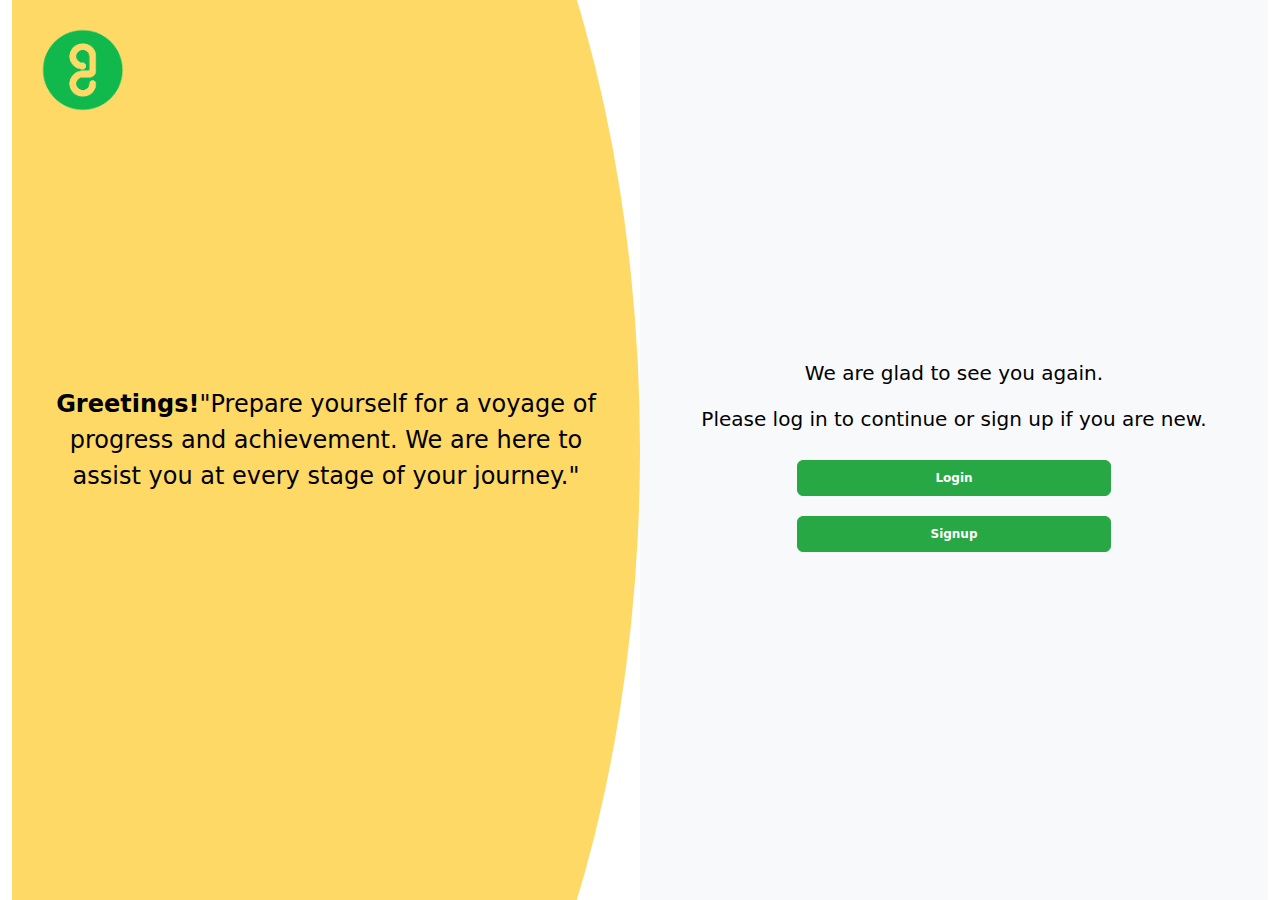
<file: index.html>
<!DOCTYPE html>
<html lang="en">
<head>
    <meta charset="UTF-8">
    <meta name="viewport" content="width=device-width, initial-scale=1.0">
    <title>Welcome</title>
    <link href="https://cdn.jsdelivr.net/npm/bootstrap@5.3.0/dist/css/bootstrap.min.css" rel="stylesheet">
    <link rel="stylesheet" href="css/index.css">
</head>
                                    <!--UI CONTENT START HERE-->
<div class="container-fluid">
    <div class="green-half">
        <img src="./assets/logo.png" alt="Logo" class="logo"> 
        <div class="text-overlay">
            <b>Greetings!</b>"Prepare yourself for a voyage of progress and achievement. We are here to assist you at every stage of your journey."
        </div>
        
    </div>
    <div class="login-half">
        <div class="greeting-text">
            <p>We are glad to see you again. </p>
            <p>Please log in to continue or sign up if you are new.</p>
        </div>
        <button class="btn btn-custom-green" id="loginButton">Login</button>
        <button class="btn btn-custom-green" id="signupButton">Signup</button>
    </div>
</div>
                             <!--UI CONTENT END HERE-->
<script src="https://cdn.jsdelivr.net/npm/bootstrap@5.3.0/dist/js/bootstrap.bundle.min.js"></script>


<script src="./js/index.js"></script>
</body>

</html>
</file>
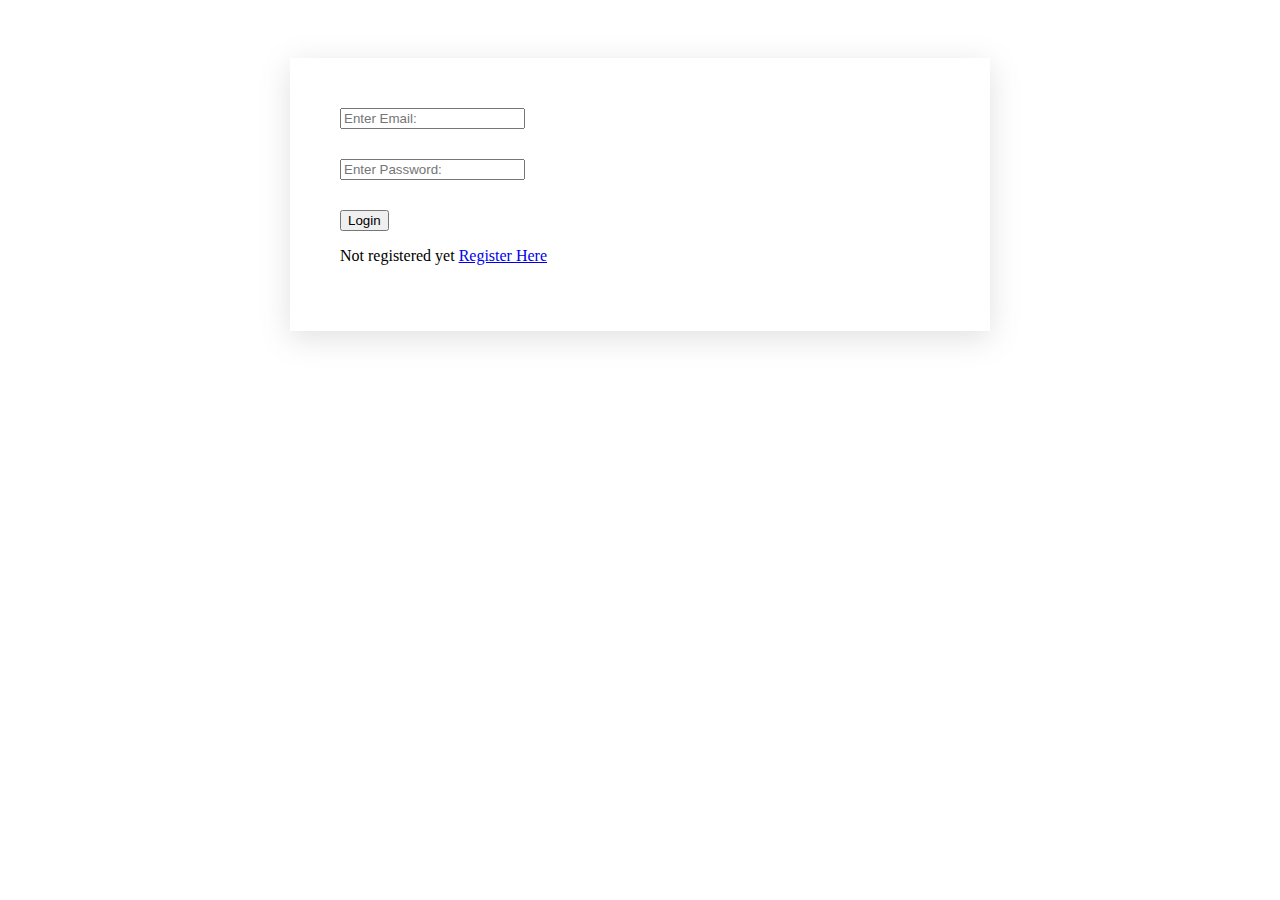
<file: login.html>
<!DOCTYPE html>
<html lang="en">
<head>
    <meta charset="UTF-8">
    <meta http-equiv="X-UA-Compatible" content="IE=edge">
    <meta name="viewport" content="width=device-width, initial-scale=1.0">
    <title>Login Form</title>
    <link rel="stylesheet" href="https://cdn.jsdelivr.net/npm/bootstrap@5.2.2/dist/css/bootstrap.min.css" integrity="sha384-Zenh87qX5JnK2Jl0vWa8Ck2rdkQ2Bzep5IDxbcnCeuOxjzrPF/et3URy9Bv1WTRi" crossorigin="anonymous">
    <link rel="stylesheet" href="css/login.css">
</head>
<body>
    <div class="container">
      <form action="login.php" method="post">
        <div class="form-group">
            <input type="email" placeholder="Enter Email:" name="email" class="form-control">
        </div>
        <div class="form-group">
            <input type="password" placeholder="Enter Password:" name="password" class="form-control">
        </div>
        <div class="form-btn">
            <input type="submit" value="Login" name="login" class="btn btn-primary">
        </div>
      </form>
     <div><p>Not registered yet <a href="registration.php">Register Here</a></p></div>
    </div>
</body>
</html>
</file>
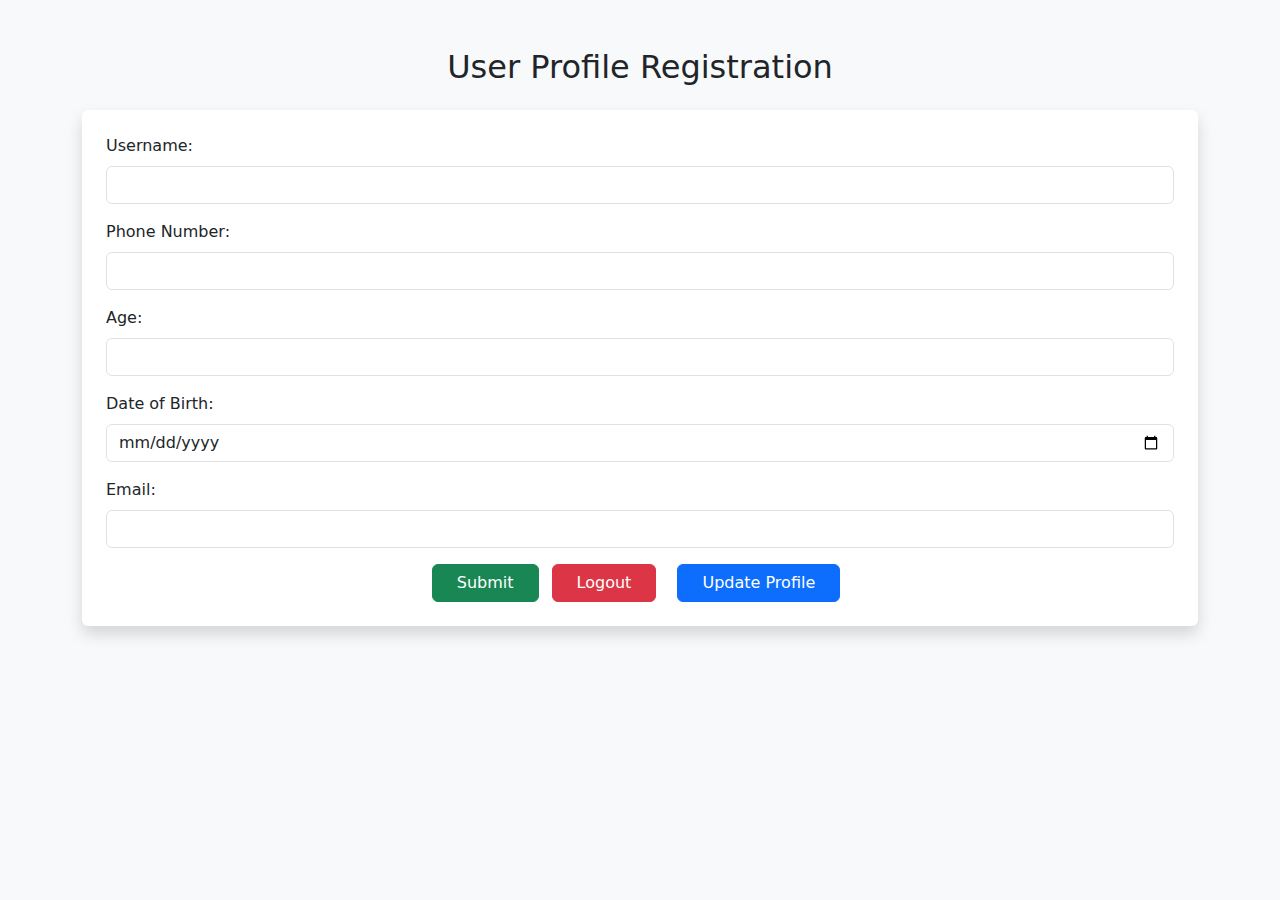
<file: profile.html>
<!DOCTYPE html>
<html lang="en">
<head>
    <meta charset="UTF-8">
    <meta name="viewport" content="width=device-width, initial-scale=1.0">
    <title>User Profile Registration</title>
    <!-- Bootstrap CSS -->
    <link href="https://cdn.jsdelivr.net/npm/bootstrap@5.3.2/dist/css/bootstrap.min.css" rel="stylesheet">
</head>
<body class="bg-light">
    <div class="container mt-5">
        <h2 class="text-center mb-4">User Profile Registration</h2>
        <form action="MongoDBconnect.php" method="post" class="p-4 bg-white shadow rounded">
            <div class="mb-3">
                <label for="username" class="form-label">Username:</label>
                <input type="text" id="username" name="username" class="form-control" required>
            </div>
               <div class="mb-3">
                <label for="phoneNumber" class="form-label">Phone Number:</label>
                <input type="text" id="phoneNumber" name="phoneNumber" class="form-control" required>
            </div>
            
            <div class="mb-3">
                <label for="dob" class="form-label">Age:</label>
                <input type="text" id="age" name="age" class="form-control" required>
            </div>
            
            <div class="mb-3">
                <label for="dob" class="form-label">Date of Birth:</label>
                <input type="date" id="dob" name="dob" class="form-control" required>
            </div>

            <div class="mb-3">
                <label for="email" class="form-label">Email:</label>
                <input type="email" id="email" name="email" class="form-control" required>
            </div>

            

            <div class="text-center">
                <input type="submit" value="Submit" class="btn btn-success px-4">
                <a href="logout.php" class="btn btn-danger px-4 mx-2">Logout</a>
                <a href="update_profile.php" class="btn btn-primary px-4 mx-2">Update Profile</a>
            </div>
            
        </form>
    </div>

    <!-- Bootstrap Bundle with Popper -->
    <script src="https://cdn.jsdelivr.net/npm/bootstrap@5.3.2/dist/js/bootstrap.bundle.min.js"></script>
</body>
</html>
</file>
<file: css/index.css>
body, html {
    height: 100%;
    margin: 0;
}
.container-fluid {
    height: 100%;
    display: flex;
}
.green-half {
    background-color: #ffd966; 
    width: 50%;
    height: 100%;
    clip-path: ellipse(75% 100% at 25% 50%);
    display: flex;
    flex-direction: column; 
    justify-content: center;
    align-items: center;
    position: relative;
    overflow: hidden;
    color: black; 
    padding: 20px; 
}
.green-half img.logo {
    position: absolute;
    top: 20px; 
    left: 20px; 
    width: 100px; 
    height: auto;
    z-index: 2;
}
.green-half .text-overlay {
    font-size: 1.5rem; 
    color: black; 
    text-align: center;
    margin-bottom: 20px; 
    z-index: 2;
}
.green-half img.additional-image {
    max-width: 30%; 
    height: auto;
    margin-bottom: 10px;
    margin-top: -70px; 
    z-index: 2;
}
.login-half {
    width: 50%;
    height: 100%;
    display: flex;
    flex-direction: column;
    justify-content: center;
    align-items: center;
    background-color: #f8f9fa; 
}
.login-half .btn {
    margin: 10px;
    width: 50%; 
    padding: 8px 16px; 
    font-size: 0.75rem; 
    font-weight: bold; 
}
.btn-custom-green {
    background-color: #28a745; 
    border-color: #28a745; 
    color: white; 
}
.btn-custom-green:hover {
    background-color: #218838; 
    border-color: #1e7e34; 
}
.greeting-text {
    font-size: 1.25rem;
    color: black; 
    text-align: center;
    margin-top: 20px;
}
</file>
<file: css/login.css>
body{
    padding:50px;
}
.container{
    max-width: 600px;
    margin:0 auto;
    padding:50px;
    box-shadow: rgba(100, 100, 111, 0.2) 0px 7px 29px 0px;
}
.form-group{
    margin-bottom:30px;
}
</file>
